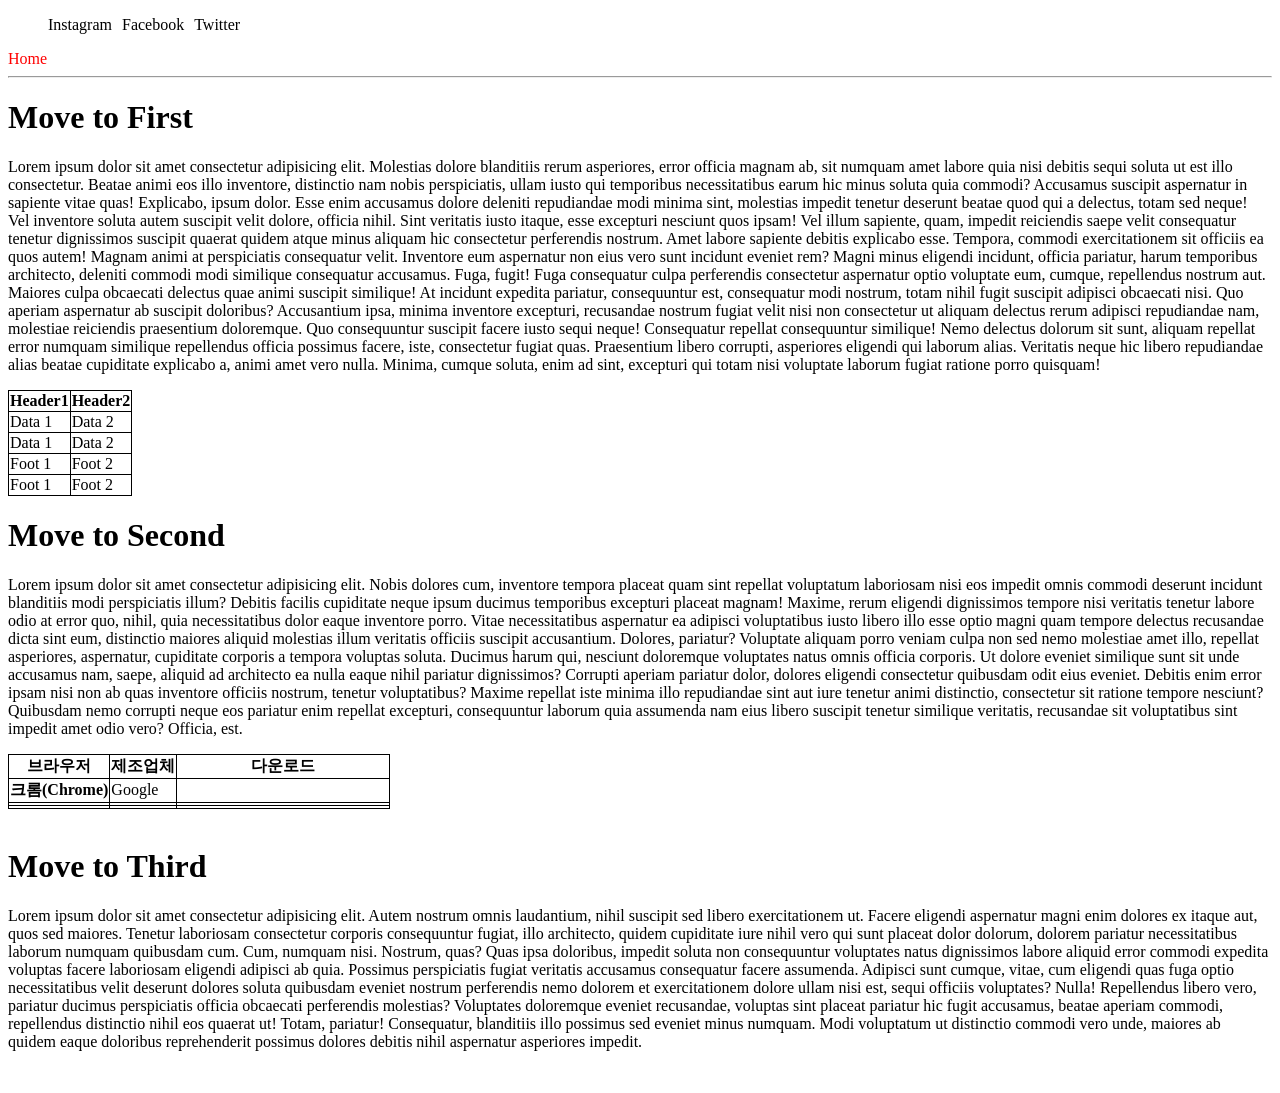
<file: 241017/index.html>
<!DOCTYPE html>
<html lang="ko">
  <head>
    <meta charset="UTF-8" />
    <meta name="viewport" content="width=device-width, initial-scale=1.0" />
    <link rel="stylesheet" href="./style.css" />
    <title>Document</title>
  </head>
  <body>
    <!-- <h1>여기가 문서의 타이틀입니다.</h1>
    <hr />
    <p></p>
    <hr />
    <a href="https://www.naver.com" target="_blank">네이버 홈페이지 바로가기</a> -->
    <!-- <ol>
      <li>Youtube</li>
      <li>Tiktok</li>
      <li>Pinterest</li>
    </ol> -->
    <ul>
      <li>Instagram</li>
      <li>Facebook</li>
      <li>Twitter</li>
    </ul>
    <span id="home" style="color: #f00">Home</span>
    <a href="#first">Move to First</a>
    <a href="#second">Move to Second</a>
    <a href="#third">Move to Third</a>
    <hr />
    <h1 id="first">Move to First</h1>
    <p>
      Lorem ipsum dolor sit amet consectetur adipisicing elit. Molestias dolore
      blanditiis rerum asperiores, error officia magnam ab, sit numquam amet
      labore quia nisi debitis sequi soluta ut est illo consectetur. Beatae
      animi eos illo inventore, distinctio nam nobis perspiciatis, ullam iusto
      qui temporibus necessitatibus earum hic minus soluta quia commodi?
      Accusamus suscipit aspernatur in sapiente vitae quas! Explicabo, ipsum
      dolor. Esse enim accusamus dolore deleniti repudiandae modi minima sint,
      molestias impedit tenetur deserunt beatae quod qui a delectus, totam sed
      neque! Vel inventore soluta autem suscipit velit dolore, officia nihil.
      Sint veritatis iusto itaque, esse excepturi nesciunt quos ipsam! Vel illum
      sapiente, quam, impedit reiciendis saepe velit consequatur tenetur
      dignissimos suscipit quaerat quidem atque minus aliquam hic consectetur
      perferendis nostrum. Amet labore sapiente debitis explicabo esse. Tempora,
      commodi exercitationem sit officiis ea quos autem! Magnam animi at
      perspiciatis consequatur velit. Inventore eum aspernatur non eius vero
      sunt incidunt eveniet rem? Magni minus eligendi incidunt, officia
      pariatur, harum temporibus architecto, deleniti commodi modi similique
      consequatur accusamus. Fuga, fugit! Fuga consequatur culpa perferendis
      consectetur aspernatur optio voluptate eum, cumque, repellendus nostrum
      aut. Maiores culpa obcaecati delectus quae animi suscipit similique! At
      incidunt expedita pariatur, consequuntur est, consequatur modi nostrum,
      totam nihil fugit suscipit adipisci obcaecati nisi. Quo aperiam aspernatur
      ab suscipit doloribus? Accusantium ipsa, minima inventore excepturi,
      recusandae nostrum fugiat velit nisi non consectetur ut aliquam delectus
      rerum adipisci repudiandae nam, molestiae reiciendis praesentium
      doloremque. Quo consequuntur suscipit facere iusto sequi neque!
      Consequatur repellat consequuntur similique! Nemo delectus dolorum sit
      sunt, aliquam repellat error numquam similique repellendus officia
      possimus facere, iste, consectetur fugiat quas. Praesentium libero
      corrupti, asperiores eligendi qui laborum alias. Veritatis neque hic
      libero repudiandae alias beatae cupiditate explicabo a, animi amet vero
      nulla. Minima, cumque soluta, enim ad sint, excepturi qui totam nisi
      voluptate laborum fugiat ratione porro quisquam!
    </p>
    <table>
      <thead>
        <tr>
          <th>Header1</th>
          <th>Header2</th>
        </tr>
      </thead>
      <tbody>
        <tr>
          <td>Data 1</td>
          <td>Data 2</td>
        </tr>
        <tr>
          <td>Data 1</td>
          <td>Data 2</td>
        </tr>
      </tbody>
      <tfoot>
        <tr>
          <td>Foot 1</td>
          <td>Foot 2</td>
        </tr>
        <tr>
          <td>Foot 1</td>
          <td>Foot 2</td>
        </tr>
      </tfoot>
    </table>
    <h1 id="second">Move to Second</h1>
    <p>
      Lorem ipsum dolor sit amet consectetur adipisicing elit. Nobis dolores
      cum, inventore tempora placeat quam sint repellat voluptatum laboriosam
      nisi eos impedit omnis commodi deserunt incidunt blanditiis modi
      perspiciatis illum? Debitis facilis cupiditate neque ipsum ducimus
      temporibus excepturi placeat magnam! Maxime, rerum eligendi dignissimos
      tempore nisi veritatis tenetur labore odio at error quo, nihil, quia
      necessitatibus dolor eaque inventore porro. Vitae necessitatibus
      aspernatur ea adipisci voluptatibus iusto libero illo esse optio magni
      quam tempore delectus recusandae dicta sint eum, distinctio maiores
      aliquid molestias illum veritatis officiis suscipit accusantium. Dolores,
      pariatur? Voluptate aliquam porro veniam culpa non sed nemo molestiae amet
      illo, repellat asperiores, aspernatur, cupiditate corporis a tempora
      voluptas soluta. Ducimus harum qui, nesciunt doloremque voluptates natus
      omnis officia corporis. Ut dolore eveniet similique sunt sit unde
      accusamus nam, saepe, aliquid ad architecto ea nulla eaque nihil pariatur
      dignissimos? Corrupti aperiam pariatur dolor, dolores eligendi consectetur
      quibusdam odit eius eveniet. Debitis enim error ipsam nisi non ab quas
      inventore officiis nostrum, tenetur voluptatibus? Maxime repellat iste
      minima illo repudiandae sint aut iure tenetur animi distinctio,
      consectetur sit ratione tempore nesciunt? Quibusdam nemo corrupti neque
      eos pariatur enim repellat excepturi, consequuntur laborum quia assumenda
      nam eius libero suscipit tenetur similique veritatis, recusandae sit
      voluptatibus sint impedit amet odio vero? Officia, est.
    </p>
    <table>
      <tr>
        <th>브라우저</th>
        <th>제조업체</th>
        <th>다운로드</th>
      </tr>
      <tr>
        <th>크롬(Chrome)</th>
        <td>Google</td>
        <td>
          <a href="https://www.google.com/chrome">
            https://www.google.com/chrome
          </a>
        </td>
      </tr>
      <tr>
        <td></td>
        <td></td>
        <td></td>
      </tr>
      <tr>
        <td></td>
        <td></td>
        <td></td>
      </tr>
    </table>
    <a href="#home">Home</a>
    <h1 id="third">Move to Third</h1>
    <p>
      Lorem ipsum dolor sit amet consectetur adipisicing elit. Autem nostrum
      omnis laudantium, nihil suscipit sed libero exercitationem ut. Facere
      eligendi aspernatur magni enim dolores ex itaque aut, quos sed maiores.
      Tenetur laboriosam consectetur corporis consequuntur fugiat, illo
      architecto, quidem cupiditate iure nihil vero qui sunt placeat dolor
      dolorum, dolorem pariatur necessitatibus laborum numquam quibusdam cum.
      Cum, numquam nisi. Nostrum, quas? Quas ipsa doloribus, impedit soluta non
      consequuntur voluptates natus dignissimos labore aliquid error commodi
      expedita voluptas facere laboriosam eligendi adipisci ab quia. Possimus
      perspiciatis fugiat veritatis accusamus consequatur facere assumenda.
      Adipisci sunt cumque, vitae, cum eligendi quas fuga optio necessitatibus
      velit deserunt dolores soluta quibusdam eveniet nostrum perferendis nemo
      dolorem et exercitationem dolore ullam nisi est, sequi officiis
      voluptates? Nulla! Repellendus libero vero, pariatur ducimus perspiciatis
      officia obcaecati perferendis molestias? Voluptates doloremque eveniet
      recusandae, voluptas sint placeat pariatur hic fugit accusamus, beatae
      aperiam commodi, repellendus distinctio nihil eos quaerat ut! Totam,
      pariatur! Consequatur, blanditiis illo possimus sed eveniet minus numquam.
      Modi voluptatum ut distinctio commodi vero unde, maiores ab quidem eaque
      doloribus reprehenderit possimus dolores debitis nihil aspernatur
      asperiores impedit.
    </p>
    <a href="#home">Home</a>
  </body>
</html>
</file>
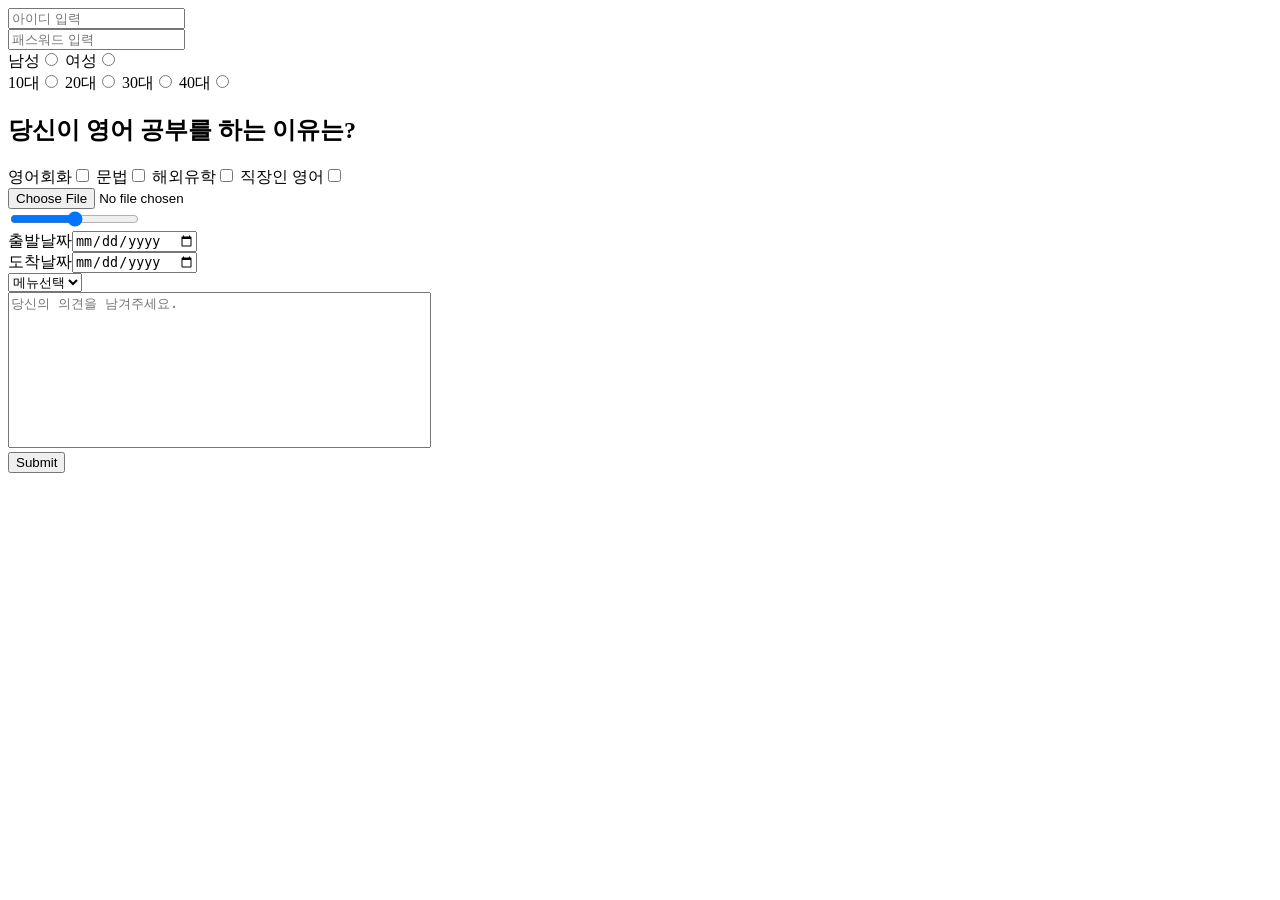
<file: 241021/index.html>
<!DOCTYPE html>
<html lang="ko">
  <head>
    <meta charset="UTF-8" />
    <meta name="viewport" content="width=device-width, initial-scale=1.0" />
    <title>Document</title>
    <style>
      textarea {
        resize: none;
      }
    </style>
  </head>
  <body>
    <form action="http://127.0.0.1:5500/" method="get">
      <input placeholder="아이디 입력" type="text" name="query" /><br />
      <input placeholder="패스워드 입력" type="password" name="query" /><br />
      <label>남성<input type="radio" name="gender" value="male" /></label>
      <label>여성<input type="radio" name="gender" value="female" /></label
      ><br />
      <label>10대<input type="radio" name="age" value="10" /></label>
      <label>20대<input type="radio" name="age" value="20" /></label>
      <label>30대<input type="radio" name="age" value="30" /></label>
      <label>40대<input type="radio" name="age" value="40" /></label><br />
      <h2>당신이 영어 공부를 하는 이유는?</h2>
      <label>영어회화<input type="checkbox" value="english1" /></label>
      <label>문법<input type="checkbox" value="english2" /></label>
      <label>해외유학<input type="checkbox" value="english3" /></label>
      <label>직장인 영어<input type="checkbox" value="english4" /></label><br />
      <input type="file" /><br />
      <input type="range" /><br />
      <label>출발날짜<input type="date" /></label><br />
      <label>도착날짜<input type="date" /></label><br />
      <select name="" id="">
        <option selected disabled>메뉴선택</option>
        <option value="food1">떡볶이</option>
        <option value="food1">순대</option>
        <option value="food1">튀김</option>
        <option value="food1">어묵</option>
      </select>
      <br />
      <textarea
        rows="10"
        cols="50"
        placeholder="당신의 의견을 남겨주세요."
      ></textarea
      ><br />
      <input type="submit" />
    </form>
  </body>
</html>
</file>
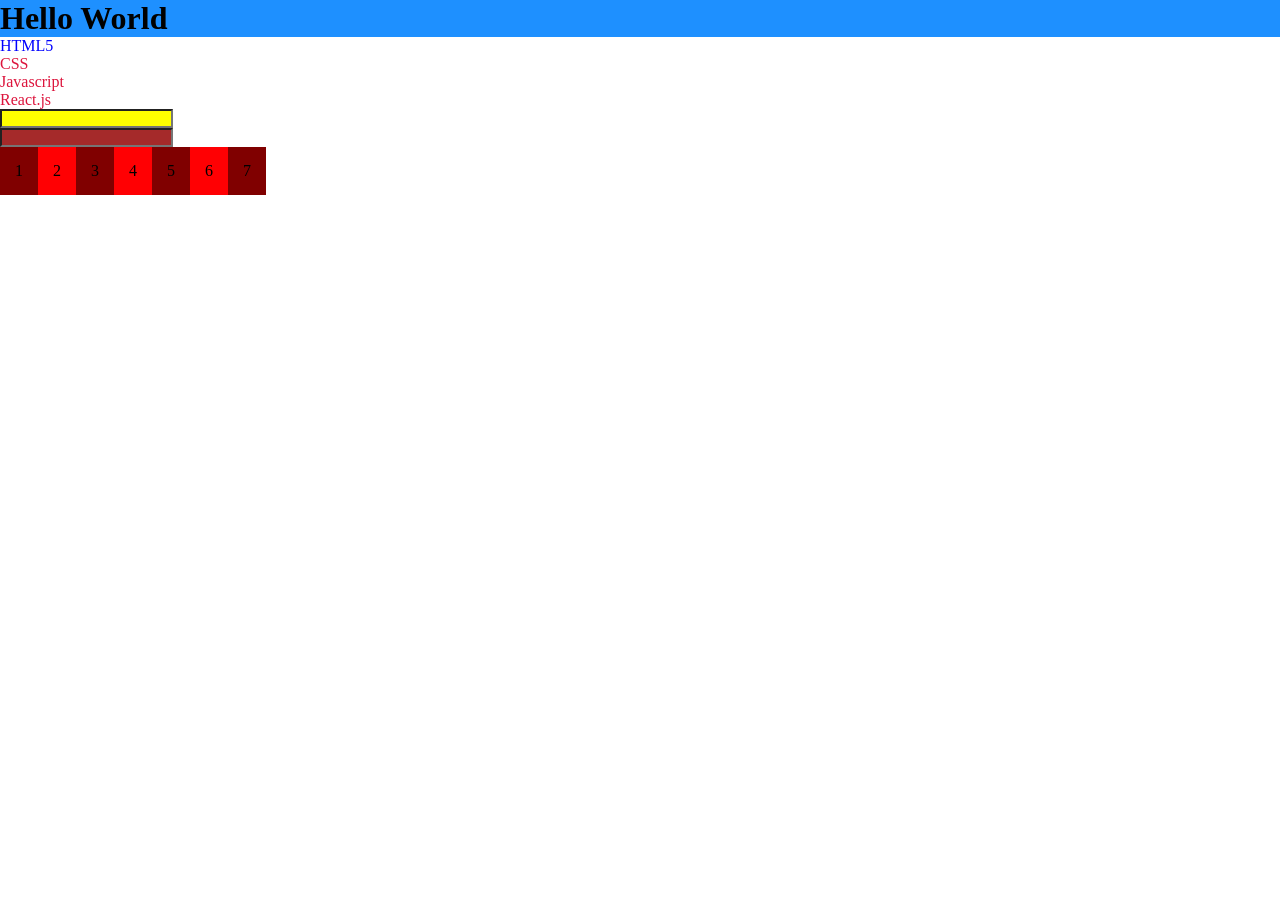
<file: 241022/index.html>
<!DOCTYPE html>
<html lang="ko">
  <head>
    <meta charset="UTF-8" />
    <meta name="viewport" content="width=device-width, initial-scale=1.0" />
    <link rel="stylesheet" href="./style.css" />
    <title>Document</title>
  </head>
  <body>
    <h1>Hello World</h1>
    <ul>
      <a>
        <li>HTML5</li>
      </a>
      <li class="boxitem">CSS</li>
      <li class="boxitem">Javascript</li>
      <li class="boxitem">React.js</li>
    </ul>
    <input type="text" /> <br />
    <input type="password" /> <br />
    <ul>
      <li>1</li>
      <li>2</li>
      <li>3</li>
      <li>4</li>
      <li>5</li>
      <li>6</li>
      <li>7</li>
    </ul>
  </body>
</html>
</file>
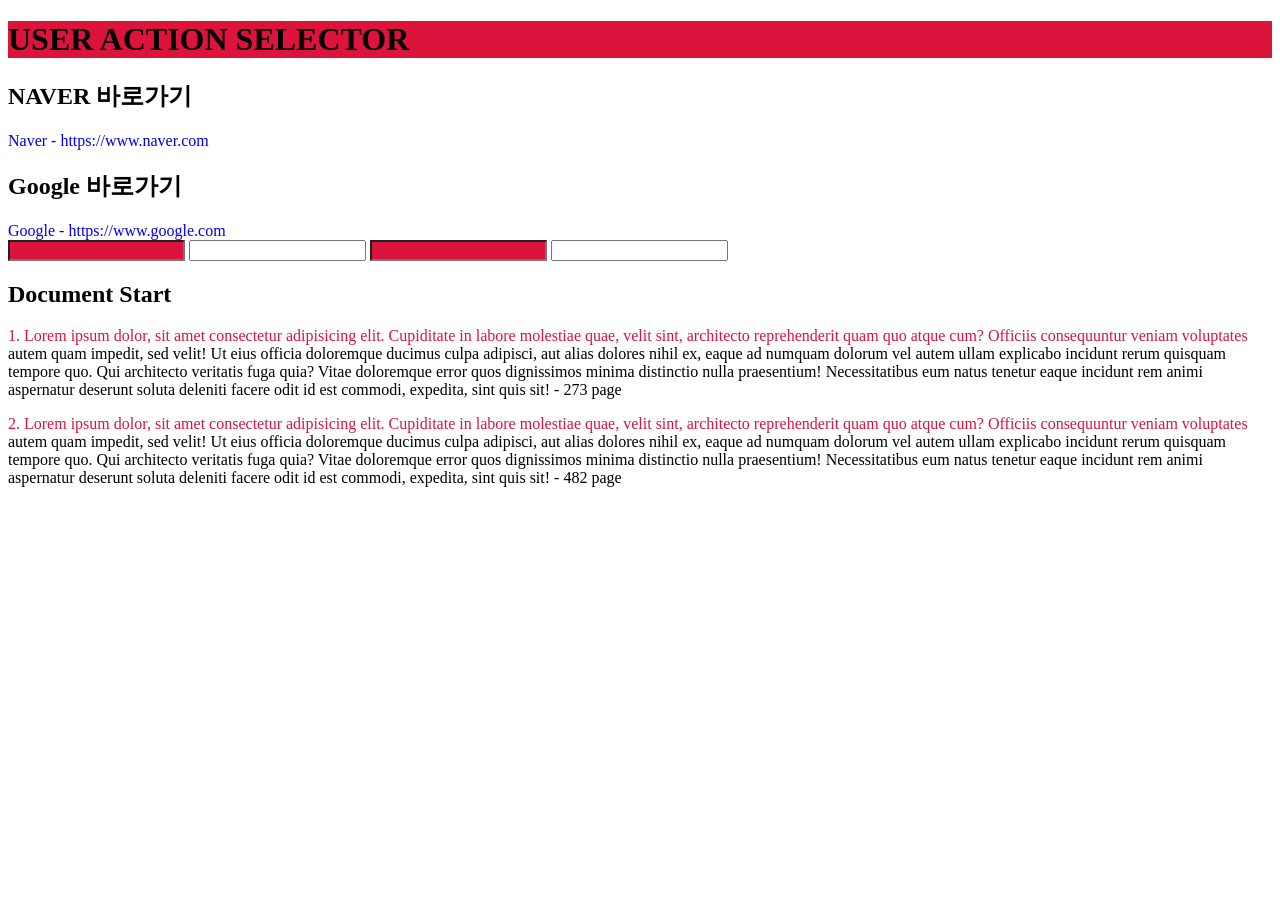
<file: 241023/index.html>
<!DOCTYPE html>
<html lang="ko">
  <head>
    <meta charset="UTF-8" />
    <meta name="viewport" content="width=device-width, initial-scale=1.0" />
    <link rel="stylesheet" href="./style.css" />
    <title>Document</title>
  </head>
  <body>
    <h1>USER ACTION SELECTOR</h1>
    <form action="#">
      <!-- <input type="text" placeholder="아이디를 입력하세요." /> <br /> -->
      <!-- <input type="text" disabled /> -->
    </form>
    <div>
      <h2>NAVER 바로가기</h2>
      <a href="https://www.naver.com">Naver</a>
      <h2>Google 바로가기</h2>
      <a href="https://www.google.com">Google</a>
    </div>
    <input type="text" />
    <input type="password" />
    <input type="text" />
    <input type="password" />
    <div class="content">
      <h2>Document Start</h2>
      <p data-page="273">
        Lorem ipsum dolor, sit amet consectetur adipisicing elit. Cupiditate in
        labore molestiae quae, velit sint, architecto reprehenderit quam quo
        atque cum? Officiis consequuntur veniam voluptates autem quam impedit,
        sed velit! Ut eius officia doloremque ducimus culpa adipisci, aut alias
        dolores nihil ex, eaque ad numquam dolorum vel autem ullam explicabo
        incidunt rerum quisquam tempore quo. Qui architecto veritatis fuga quia?
        Vitae doloremque error quos dignissimos minima distinctio nulla
        praesentium! Necessitatibus eum natus tenetur eaque incidunt rem animi
        aspernatur deserunt soluta deleniti facere odit id est commodi,
        expedita, sint quis sit!
      </p>
      <p data-page="482">
        Lorem ipsum dolor, sit amet consectetur adipisicing elit. Cupiditate in
        labore molestiae quae, velit sint, architecto reprehenderit quam quo
        atque cum? Officiis consequuntur veniam voluptates autem quam impedit,
        sed velit! Ut eius officia doloremque ducimus culpa adipisci, aut alias
        dolores nihil ex, eaque ad numquam dolorum vel autem ullam explicabo
        incidunt rerum quisquam tempore quo. Qui architecto veritatis fuga quia?
        Vitae doloremque error quos dignissimos minima distinctio nulla
        praesentium! Necessitatibus eum natus tenetur eaque incidunt rem animi
        aspernatur deserunt soluta deleniti facere odit id est commodi,
        expedita, sint quis sit!
      </p>
    </div>
  </body>
</html>
</file>
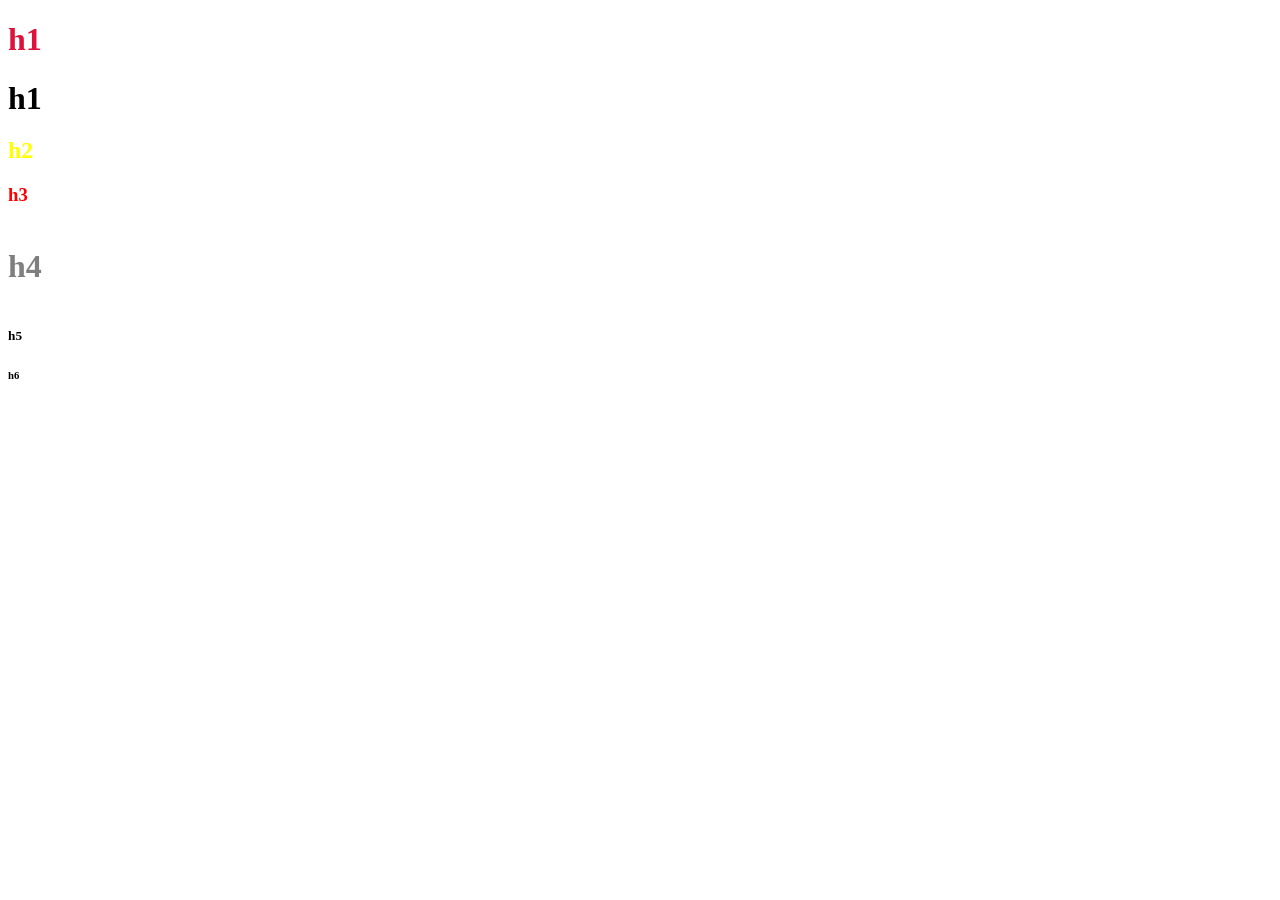
<file: 241024/index.html>
<!DOCTYPE html>
<html lang="ko">
  <head>
    <meta charset="UTF-8" />
    <meta name="viewport" content="width=device-width, initial-scale=1.0" />
    <link rel="stylesheet" href="./style.css" />
    <title>Document</title>
  </head>
  <body>
    <h1>h1</h1>
    <div class="title">h1</div>
    <h2>h2</h2>
    <h3>h3</h3>
    <h4 class="test">h4</h4>
    <h5>h5</h5>
    <h6>h6</h6>
  </body>
</html>
</file>
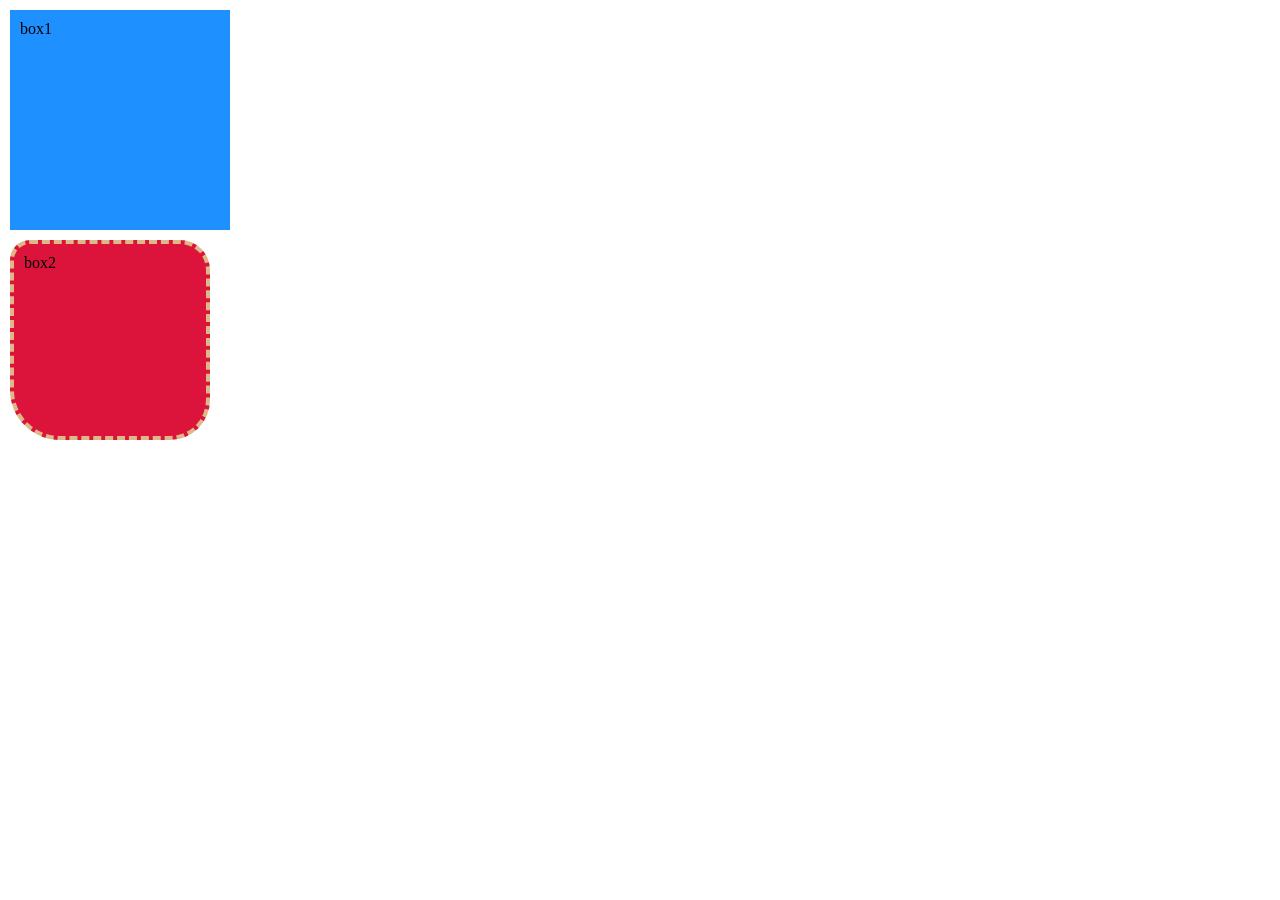
<file: 241028/index.html>
<!DOCTYPE html>
<html lang="ko">
  <head>
    <meta charset="UTF-8" />
    <meta name="viewport" content="width=device-width, initial-scale=1.0" />
    <link rel="stylesheet" href="./style.css" />
    <title>Document</title>
  </head>
  <body>
    <div>box1</div>
    <div>box2</div>
    <!-- <h1>Block01</h1>
    <h1>Block02</h1>
    <div>box</div>
    <span>inline01</span>
    <span>inline02</span> <br /> -->
  </body>
</html>
</file>
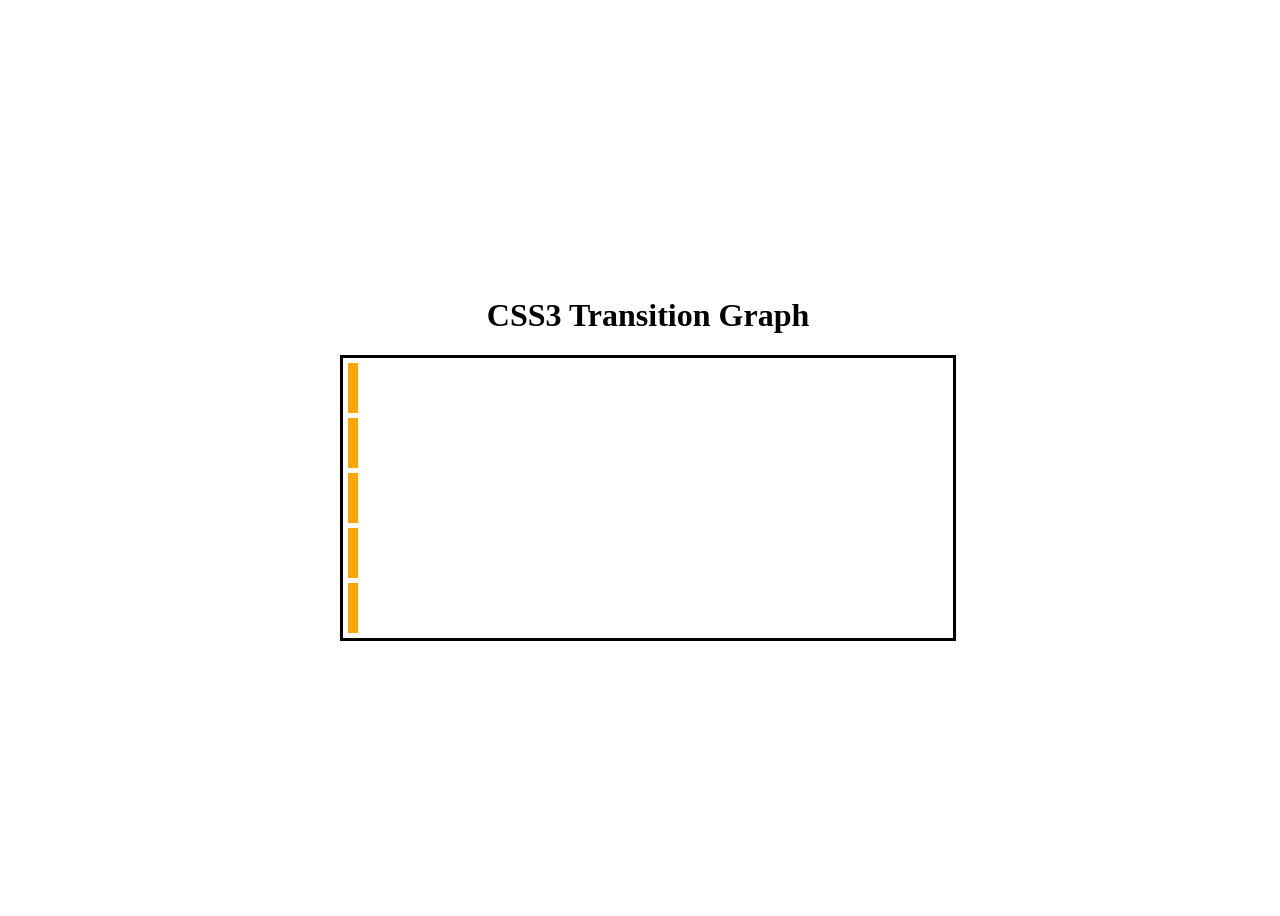
<file: 241112/index.html>
<!DOCTYPE html>
<html lang="ko">
  <head>
    <meta charset="UTF-8" />
    <meta name="viewport" content="width=device-width, initial-scale=1.0" />
    <link rel="stylesheet" href="./style02.css" />
    <title>Document</title>
  </head>
  <body>
    <h1>CSS3 Transition Graph</h1>
    <div id="graph">
      <div class="bar"></div>
      <div class="bar"></div>
      <div class="bar"></div>
      <div class="bar"></div>
      <div class="bar"></div>
    </div>
  </body>
</html>
</file>
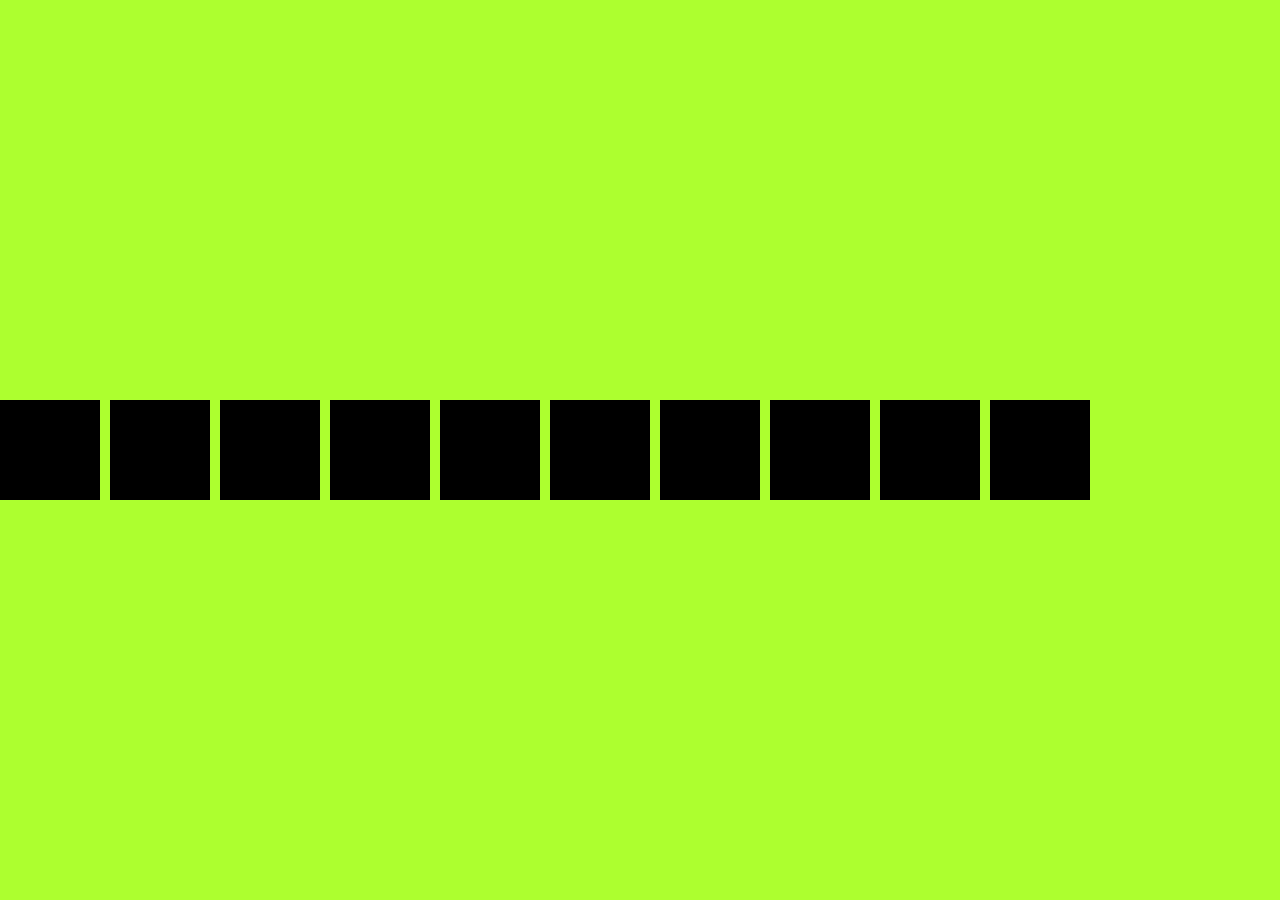
<file: 241119/index.html>
<!DOCTYPE html>
<html lang="ko">
  <head>
    <meta charset="UTF-8" />
    <meta name="viewport" content="width=device-width, initial-scale=1.0" />
    <link rel="stylesheet" href="./style.css" />
    <title>Document</title>
  </head>
  <body>
    <div class="parent">
    <div></div>
    <div></div>
    <div></div>
    <div></div>
    <div></div>
    <div></div>
    <div></div>
    <div></div>
    <div></div>
    <div></div>
  </body>
</html>
</file>
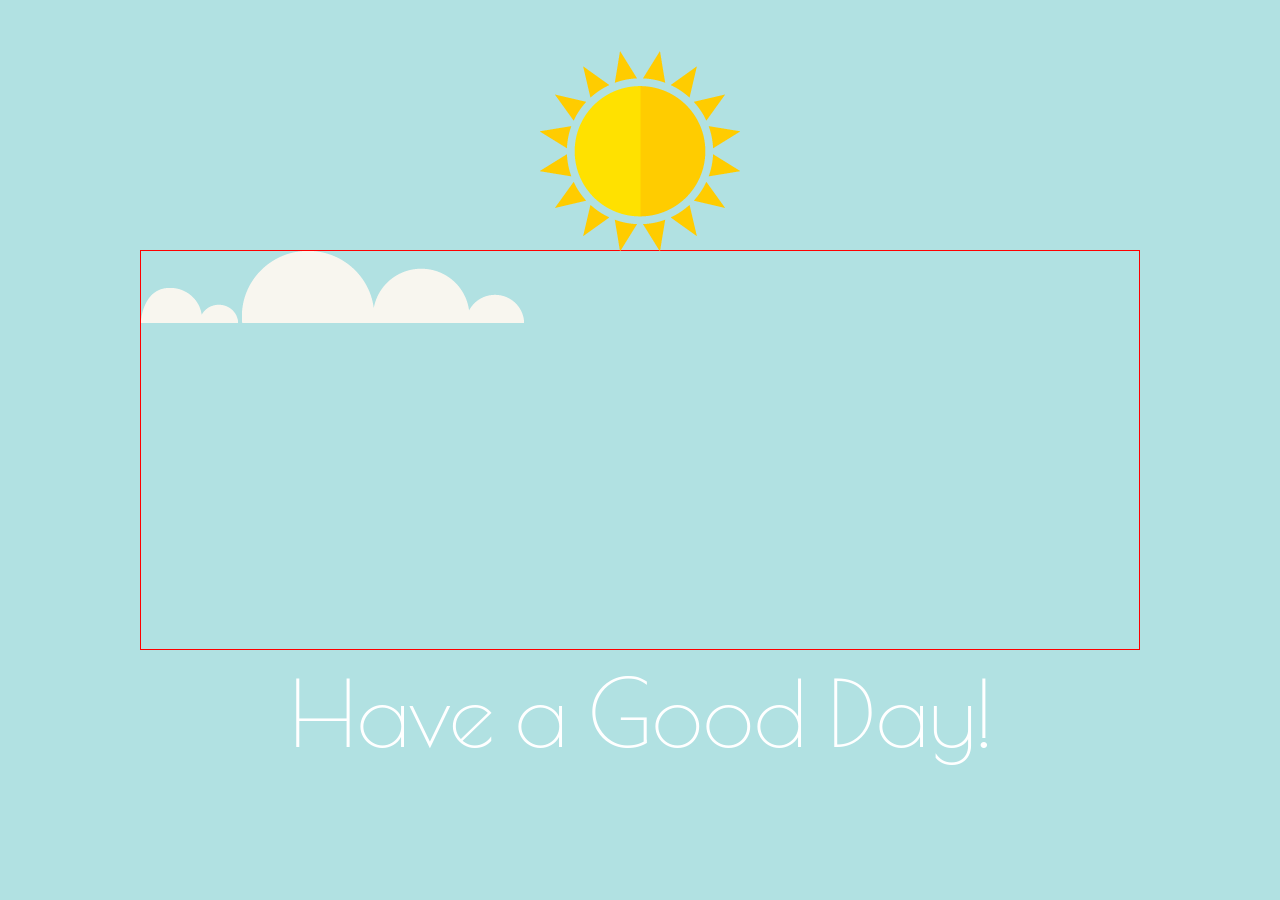
<file: 241112/animation/index.html>
<!DOCTYPE html>
<html lang="ko">
  <head>
    <meta charset="UTF-8" />
    <meta name="viewport" content="width=device-width, initial-scale=1.0" />
    <link rel="stylesheet" href="./style.css" />
    <title>Document</title>
  </head>
  <body>
    <h1>Have a Good Day!</h1>
    <main>
      <section class="sky">
        <img class="sun" src="./img/sun.png" alt="sun" />
        <img class="cloud1" src="./img/cloud1.png" alt="cloud1" />
        <img class="cloud2" src="./img/cloud2.png" alt="cloud2" />
      </section>
    </main>
  </body>
</html>
</file>
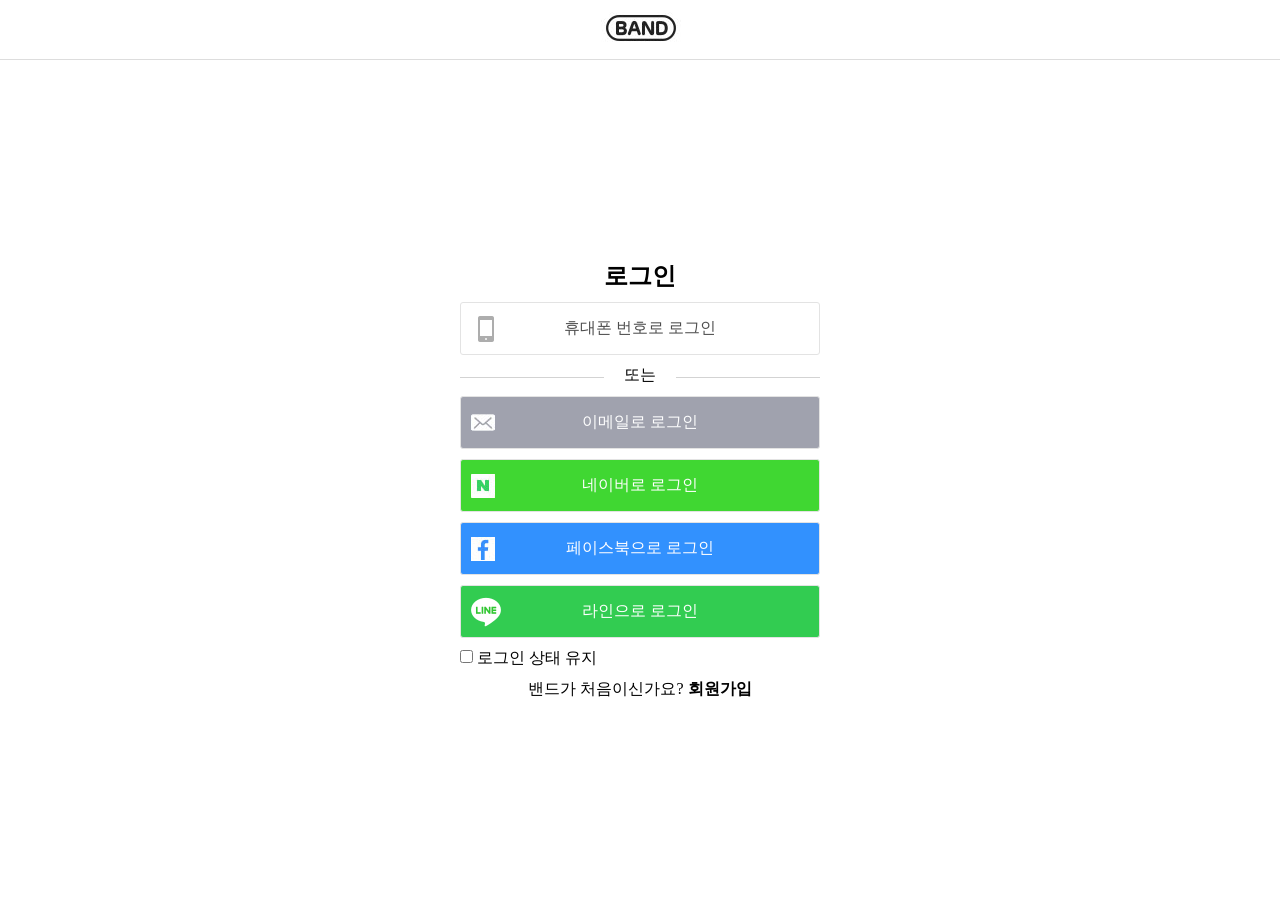
<file: 241018/index01.html>
<!DOCTYPE html>
<html lang="ko">
  <head>
    <meta charset="UTF-8" />
    <meta name="viewport" content="width=device-width, initial-scale=1.0" />
    <link rel="stylesheet" href="./style01.css" />
    <title>Document</title>
  </head>
  <body>
    <main>
      <header>
        <a href="https://band.us/ko" target="_blank">
          <img src="./images/logo-band.png" alt="BandLogo" />
        </a>
      </header>
      <section>
        <div class="login">
          <div class="login-type">
            <h1>로그인</h1>
            <a class="btn" href="https://shop.kt.com/" target="_blank"
              >휴대폰 번호로 로그인</a
            >
            <span>또는</span>
            <a
              class="btn"
              href="https://workspace.google.com/intl/ko/gmail/"
              target="_blank"
              >이메일로 로그인</a
            >
            <a class="btn" href="https://www.naver.com/" target="_blank"
              >네이버로 로그인</a
            >
            <a
              class="btn"
              href="https://www.facebook.com/?locale=ko_KR"
              target="_blank"
              >페이스북으로 로그인</a
            >
            <a class="btn" href="https://line.me/ko/" target="_blank"
              >라인으로 로그인</a
            >
          </div>
          <div class="login-footer">
            <form action="http://127.0.0.1:5500" method="get">
              <input type="checkbox" name="chk" id="chk" />
              <label for="chk">로그인 상태 유지</label>
              <p>
                밴드가 처음이신가요?
                <a href="https://band.us/ko" target="_blank">회원가입</a>
              </p>
            </form>
          </div>
        </div>
      </section>
    </main>
  </body>
</html>
</file>
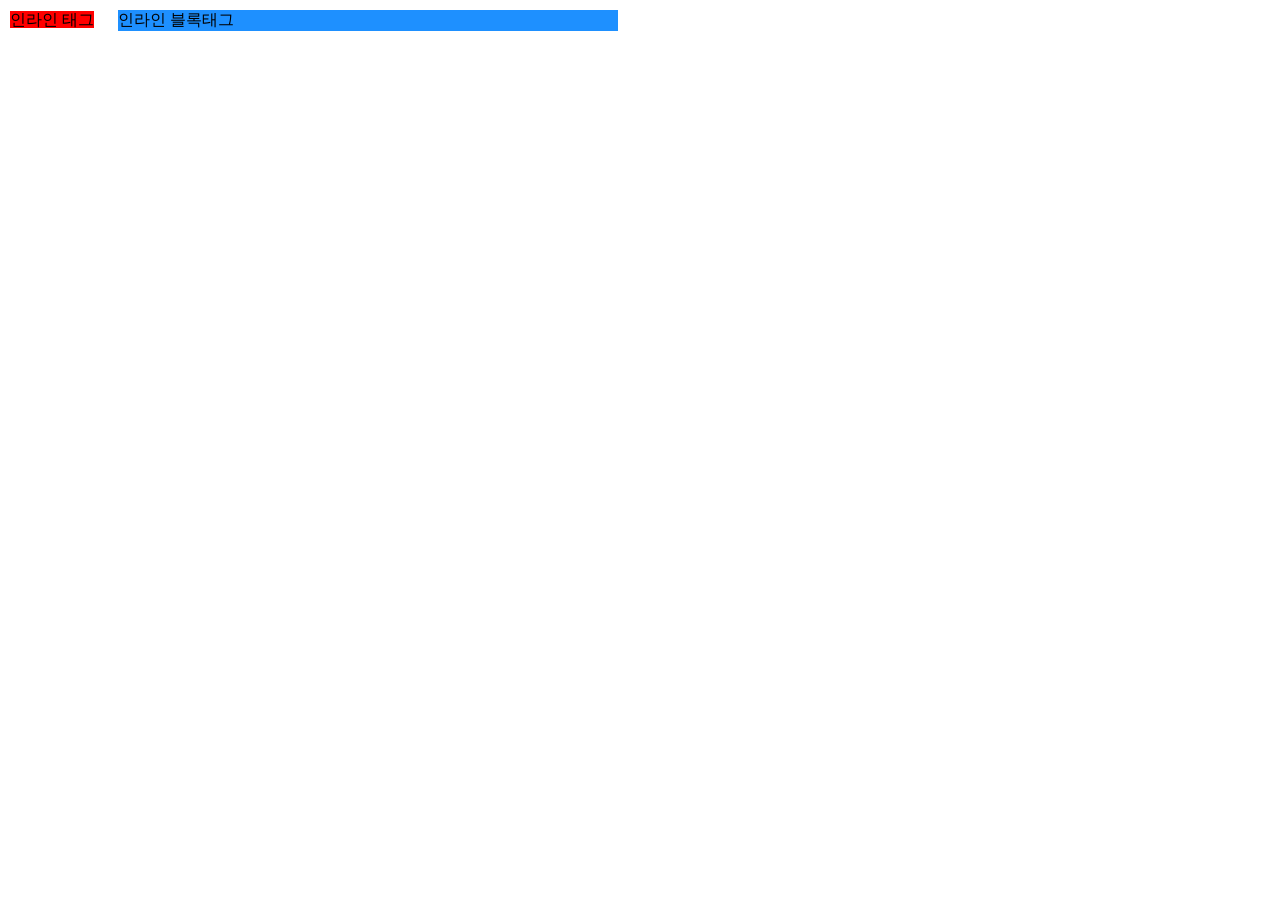
<file: 241021/index1.html>
<!DOCTYPE html>
<html lang="ko">
  <head>
    <meta charset="UTF-8" />
    <meta name="viewport" content="width=device-width, initial-scale=1.0" />
    <title>Document</title>
    <style>
      * {
        margin: 0;
        padding: 0;
      }
      .inline {
        background: #f00;
        margin: 10px;
        width: 500px;
      }
      .inline-block {
        background: dodgerblue;
        margin: 10px;
        display: inline-block;
        width: 500px;
      }
    </style>
  </head>
  <body>
    <!-- <h2>Block Tags</h2>
    <h1>블락1</h1>
    <p>블락2</p>
    <div>블락3</div>
    <ul>
      <li>블락4</li>
    </ul>
    <hr />
    <h2>Inline Tags</h2>
    <span>인라인1</span>
    <input type="text" />
    <a href="#">인라인2</a>
    <img src="" alt="인라인3" /> -->
    <span class="inline">인라인 태그</span>
    <span class="inline-block">인라인 블록태그</span>
  </body>
</html>
</file>
<file: 241017/style.css>
a {
  text-decoration: none;
  color: #fff;
}

ul,
li {
  list-style: none;
}

ul {
  display: flex;
  gap: 10px;
}

table,
th,
td {
  border: 1px solid #000;
  border-collapse: collapse;
}
</file>
<file: 241022/style.css>
/* reset css */
/* 전체 선택자 */
* {
  margin: 0;
  padding: 0;
  box-sizing: border-box;
}

ul,
li {
  list-style: none;
}

/* 태그 선택자 */
h1 {
  background: dodgerblue;
}

/* 후손 선택자 */
/* ul li {
  color: crimson;
} */

/* 클래스 선택자 */
/* .boxitem {
  background: yellowgreen;
} */

/* 속성 선택자 */
input[type="text"] {
  background: #ff0;
}

input[type="password"] {
  background: brown;
}

/* 동위 선택자 */
ul > a ~ li {
  color: crimson;
}

/* 형태 구조 선택자 */
body > ul:nth-of-type(2) {
  display: flex;
  & > li {
    padding: 15px;
  }
  & > li:nth-child(2n) /* 짝수 even */ {
    background: #ff0003;
  }
  & > li:nth-child(2n + 1) /* 홀수 odd */ {
    background: #800000;
  }
}

/* 일반 구조 선택자 */
body > ul:nth-child(2) {
  color: blue;
}

/* Nest = 둥지 */
</file>
<file: 241023/style.css>
h1 {
  background: crimson;
  &:hover {
    color: #fff;
  }
  &:active {
    color: dodgerblue;
  }
}

/* input:enabled {
  background: yellowgreen;
}

input:disabled {
  background: brown;
}

input:focus {
  background: dodgerblue;
} */

form > input {
  padding: 10px;
  border: none;
  border-bottom: 1px solid #ccc;
  &:focus {
    outline: none;
    &::placeholder {
      opacity: 0;
    }
  }
}

a {
  text-decoration: none;
  &:visited {
    color: yellowgreen;
  }
  &:link::after {
    content: " - " attr(href);
  }
}

input:not([type="password"]) {
  background: crimson;
}

.content {
  & > p {
    counter-increment: rint;
  }
  & > p::before {
    content: counter(rint) ".";
  }
  & > p::after {
    content: " - " attr(data-page) " page";
  }
  & > p::first-letter {
    font-size: 30px;
  }
  & > p::first-line {
    color: crimson;
  }
  & > p::selection {
    background: #000;
    color: crimson;
  }
}
</file>
<file: 241024/style.css>
.title {
  font-size: 32px;
  font-weight: bold;
}

.test {
  font-size: 2em;
}

h1 {
  color: crimson;
}

/* Hex Code */
h2 {
  color: #ff0;
}

h3 {
  color: rgb(255, 0, 0);
}

h4 {
  color: rgba(0, 0, 0, 0.5);
}
</file>
<file: 241028/style.css>
* {
  margin: 0;
  padding: 0;
  box-sizing: border-box;
}

/* h1 {
  width: 100px;
  height: 100px;
  background: #ccc;
  margin: 50px;
  display: none;
  visibility: visible;
} */

/* span {
  display : inline-block
  display: block;
  width: 100px;
  height: 100px;
  background: #ccc;
  margin: 50px;
  padding: 50px;
} */

/* div {
  width: 500px;
  height: 500px;
  background: crimson;
  opacity: 1;
} */

div {
  width: 200px;
  height: 200px;
  &:nth-child(1) {
    background: dodgerblue;
    margin: 10px;
    padding: 10px;
    box-sizing: content-box;
    /* 상하좌우 모든 값을 30px 주겠다. */
    /* margin: 30px; */
    /* 상하 마진 값을 30px & 좌우 10px 주겠다. */
    /* margin: 30px 10px; */
    /* 상 마진 30px 좌우 마진 10px 하 마진 20px */
    /* margin: 30px 10px 20px; */
    /* 상부터 시계방향으로 마진 */
    /* margin: 40px 30px 20px 10px; */
    /* padding: 30px 10px; */
  }
  &:nth-child(2) {
    background: crimson;
    margin: 10px;
    padding: 10px;
    box-sizing: border-box;
    /* border-width: 5px;
    border-style: solid;
    border-color: green; */
    border: 4px dashed burlywood;
    border-radius: 8px;
    border-radius: 20px 30px 40px 50px;
  }
}
</file>
<file: 241112/style02.css>
body {
  width: 100%;
  height: 100vh;
  display: flex;
  justify-content: center;
  align-items: center;
  flex-direction: column;
}
body #graph {
  width: 610px;
  border: 3px solid #000;
}
body #graph .bar {
  width: 10px;
  height: 50px;
  background: orange;
  margin: 5px;
  transition-property: background, width;
  transition-duration: 3s;
}
body #graph .bar:nth-child(1) {
  transition-delay: 0s;
  transition-timing-function: linear;
}
body #graph .bar:nth-child(2) {
  transition-delay: 1s;
  transition-timing-function: easeoutcubic;
}
body #graph .bar:nth-child(3) {
  transition-delay: 2s;
  transition-timing-function: easeinsine;
}
body #graph .bar:nth-child(4) {
  transition-delay: 3s;
  transition-timing-function: easeoutexpo;
}
body #graph .bar:nth-child(5) {
  transition-delay: 4s;
  transition-timing-function: easeinback;
}
body #graph:hover > .bar:nth-child(1) {
  background: crimson;
  width: 100px;
}
body #graph:hover > .bar:nth-child(2) {
  background: blue;
  width: 300px;
}
body #graph:hover > .bar:nth-child(3) {
  background: green;
  width: 400px;
}
body #graph:hover > .bar:nth-child(4) {
  background: yellow;
  width: 200px;
}
body #graph:hover > .bar:nth-child(5) {
  background: pink;
  width: 400px;
}
</file>
<file: 241119/style.css>
* {
  margin: 0;
  padding: 0;
  box-sizing: border-box;
}

body {
  background: greenyellow;
  width: 100%;
  height: 100vh;
  display: flex;
  flex-direction: row;
}
body > div {
  width: 100%;
  display: flex;
  align-content: center;
  gap: 10px;
  flex-flow: row wrap;
}
body > div div {
  width: 100px;
  height: 100px;
  background: #000;
}
</file>
<file: 241112/animation/style.css>
@import url("https://fonts.googleapis.com/css2?family=Poiret+One&display=swap");
* {
  margin: 0;
  padding: 0;
  box-sizing: border-box;
}

a {
  text-decoration: none;
  color: inherit;
}

body {
  width: 100%;
  height: 100vh;
  background: #b1e1e2;
  display: flex;
  flex-direction: column;
  justify-content: center;
  align-items: center;
}
body h1 {
  width: 1000px;
  position: absolute;
  top: 74%;
  text-align: center;
  font: normal 92px/1 "Poiret One", sans-serif;
  color: #fff;
}
body main {
  position: relative;
  width: 1000px;
  height: 400px;
  border: 1px solid #f00;
}
body main .sky {
  position: absolute;
  width: 100%;
  height: 100%;
}
body main .sky .sun {
  position: absolute;
  top: -200px;
  left: 50%;
  transform: translate(-50%);
}
</file>
<file: 241018/style01.css>
/* Reset CSS */

* {
  margin: 0;
  padding: 0;
  box-sizing: border-box;
}

ul,
li {
  list-style: none;
}

a {
  text-decoration: none;
  color: inherit;
}

/* varialbes */
:root {
  --border-color: #ddd;
}

/* Header */
header {
  width: 100%;
  height: 60px;
  border-bottom: 1px solid var(--border-color);
  display: flex;
  justify-content: center;
  align-items: center;
}

/* Section */
section {
  width: 100%;
  height: calc(100vh - 60px);
  display: flex;
  justify-content: center;
  align-items: center;
  .login {
    width: 360px;
    h1 {
      text-align: center;
      margin-bottom: 10px;
    }
    .btn {
      display: block;
      border: 1px solid var(--border-color);
      border-radius: 3px;
      text-align: center;
      margin-bottom: 10px;
      padding: 15px;
      color: #fff;
      opacity: 0.8;
      &:hover {
        opacity: 1;
      }
      &:nth-of-type(1) {
        color: #222;
        background: #fff url("./images/logo-mobile.png") left 10px center
          no-repeat;
      }
      &:nth-of-type(2) {
        background: #898c9b url("./images/logo-email.png") left 10px center
          no-repeat;
      }
      &:nth-of-type(3) {
        background: #11ce00 url("./images/logo-naver.png") left 10px center
          no-repeat;
      }
      &:nth-of-type(4) {
        background: #0076fe url("./images/logo-facebook.png") left 10px center
          no-repeat;
      }
      &:nth-of-type(5) {
        background: #00c026 url("./images/logo-line.png") left 10px center
          no-repeat;
      }
    }
    span {
      display: block;
      width: 100%;
      text-align: center;
      margin-bottom: 10px;
      position: relative;
      &::before,
      &::after {
        content: "";
        position: absolute;
        top: 12px;
        width: 40%;
        height: 1px;
        background: lightgray;
      }
      &::before {
        left: 0;
      }
      &::after {
        right: 0;
      }
    }
    .login-footer p {
      text-align: center;
      margin-top: 10px;
      & > a {
        font-weight: bold;
        &:hover {
          text-decoration: underline;
        }
      }
    }
  }
}
</file>
